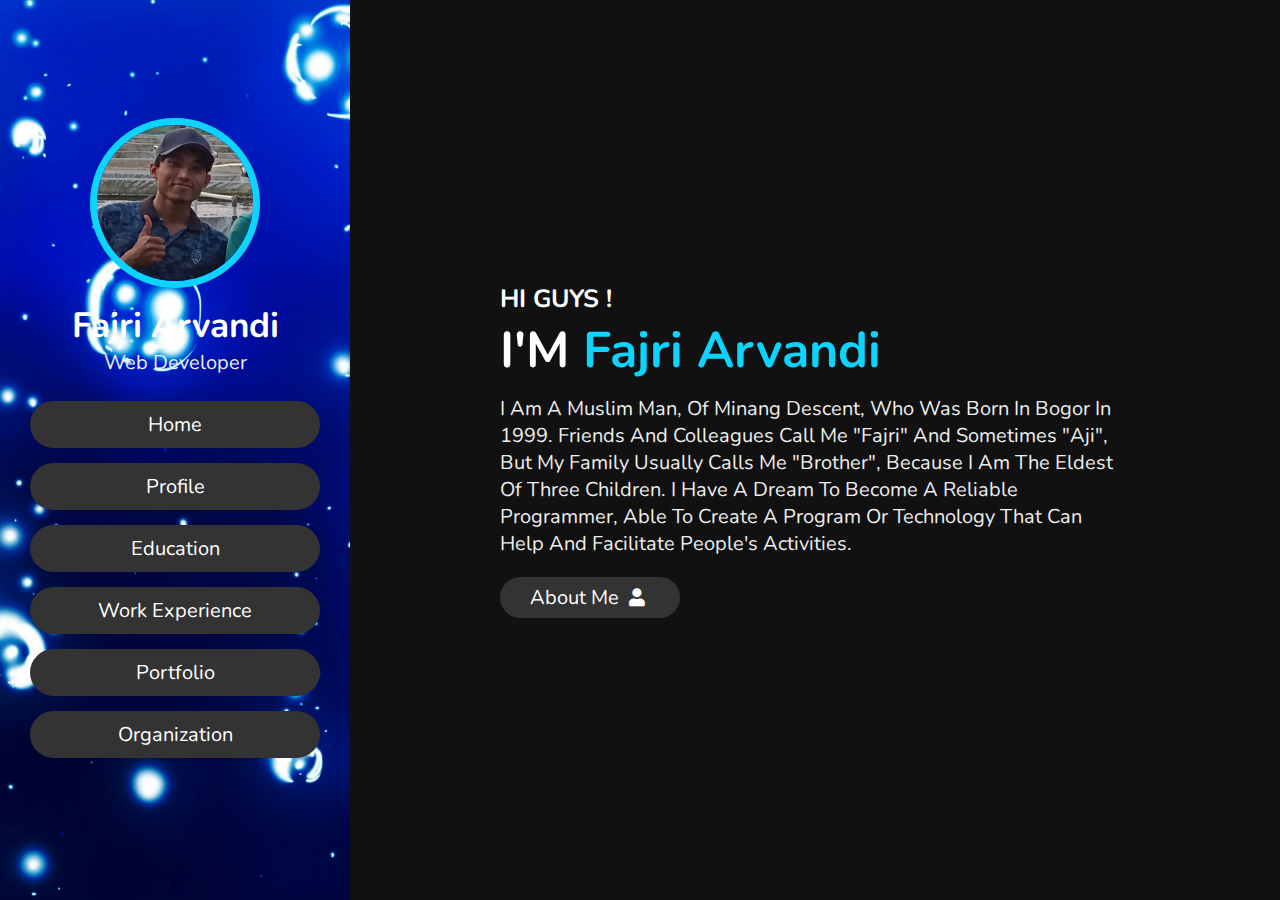
<file: index.html>
<!DOCTYPE html>
<html lang="en">
  <head>
    <title>Fajri A - CV</title>

    <!-- font awesome cdn link  -->
    <link
      rel="stylesheet"
      href="https://cdnjs.cloudflare.com/ajax/libs/font-awesome/5.15.2/css/all.min.css"
    />

    <!-- custom css file link  -->
    <link rel="stylesheet" href="/assets/css/style.css" />
  </head>

  <body>
    <!-- header section starts  -->

    <header>
      <div class="user">
        <img src="/gambar/ava.jpg" alt="foto profile" />
        <h3 class="name">fajri arvandi</h3>
        <p class="post">web developer</p>
      </div>

      <nav class="navbar">
        <ul>
          <li><a href="index.html">home</a></li>
          <li><a href="profile.html">profile</a></li>
          <li><a href="education.html">education</a></li>
          <li><a href="experience.html">work experience</a></li>
          <li><a href="portofolio.html">portfolio</a></li>
          <li><a href="organization.html">organization</a></li>
        </ul>
      </nav>
    </header>

    <!-- header section ends -->

    <!-- home section starts  -->

    <section class="home" id="home">
      <h3>HI GUYS !</h3>
      <h1>I'M <span>Fajri Arvandi</span></h1>
      <p>
        I am a Muslim man, of Minang descent, who was born in Bogor in 1999.
        Friends and colleagues call me "Fajri" and sometimes "Aji", but my
        family usually calls me "brother", because I am the eldest of three
        children. I have a dream to become a reliable programmer, able to create
        a program or technology that can help and facilitate people's
        activities.
      </p>
      <a href="profile.html"
        ><button class="btn">about me <i class="fas fa-user"></i></button
      ></a>
    </section>

    <!-- home section ends  -->
  </body>
</html>
</file>
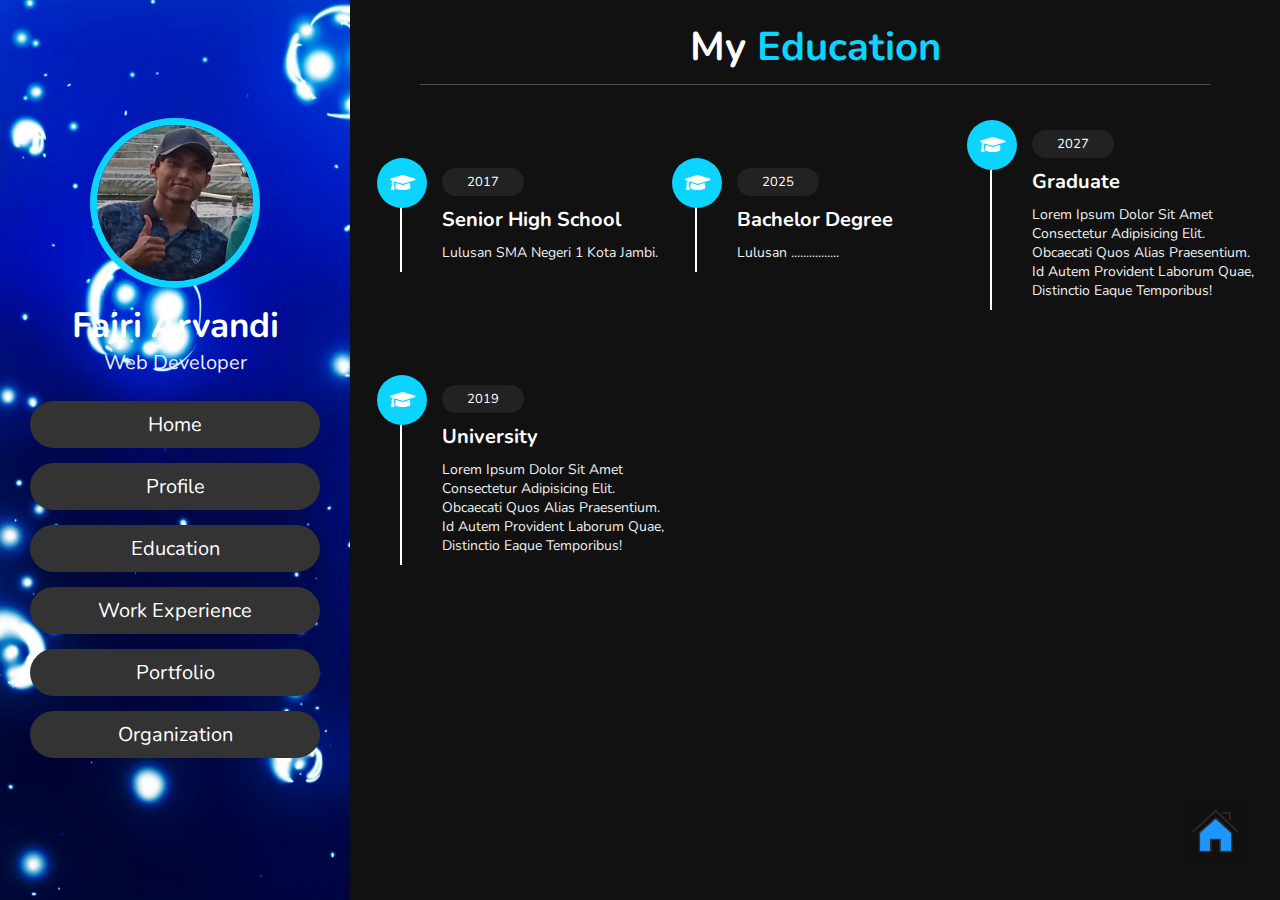
<file: education.html>
<!DOCTYPE html>
<html lang="en">
  <head>
    <title>Fajri A - CV</title>

    <!-- font awesome cdn link  -->
    <link
      rel="stylesheet"
      href="https://cdnjs.cloudflare.com/ajax/libs/font-awesome/5.15.2/css/all.min.css"
    />

    <!-- custom css file link  -->
    <link rel="stylesheet" href="/assets/css/style.css" />
  </head>

  <body>
    <!-- header section starts  -->

    <header>
      <div class="user">
        <img src="/gambar/ava.jpg" alt="" />
        <h3 class="name">fajri arvandi</h3>
        <p class="post">web developer</p>
      </div>

      <nav class="navbar">
        <ul>
          <li><a href="index.html">home</a></li>
          <li><a href="profile.html">profile</a></li>
          <li><a href="education.html">education</a></li>
          <li><a href="experience.html">work experience</a></li>
          <li><a href="portofolio.html">portfolio</a></li>
          <li><a href="organization.html">organization</a></li>
        </ul>
      </nav>
    </header>

    <!-- header section ends -->

    <!-- education section start -->

    <section class="education" id="education">
      <h1 class="heading">my <span>education</span></h1>

      <div class="box-container">
        <div class="box">
          <i class="fas fa-graduation-cap"></i>
          <span>2017</span>
          <h3>senior high school</h3>
          <p>Lulusan SMA Negeri 1 Kota Jambi.</p>
        </div>

        <div class="box">
          <i class="fas fa-graduation-cap"></i>
          <span>2025</span>
          <h3>bachelor degree</h3>
          <p>Lulusan ................</p>
        </div>

        <div class="box">
          <i class="fas fa-graduation-cap"></i>
          <span>2027</span>
          <h3>Graduate</h3>
          <p>
            Lorem ipsum dolor sit amet consectetur adipisicing elit. Obcaecati
            quos alias praesentium. Id autem provident laborum quae, distinctio
            eaque temporibus!
          </p>
        </div>

        <div class="box">
          <i class="fas fa-graduation-cap"></i>
          <span>2019</span>
          <h3>University</h3>
          <p>
            Lorem ipsum dolor sit amet consectetur adipisicing elit. Obcaecati
            quos alias praesentium. Id autem provident laborum quae, distinctio
            eaque temporibus!
          </p>
        </div>
      </div>
    </section>

    <!-- education section ends -->

    <div>
      <a href="index.html" class="top">
        <img src="/gambar/home.webp" width="70px" />
      </a>
    </div>
  </body>
</html>
</file>
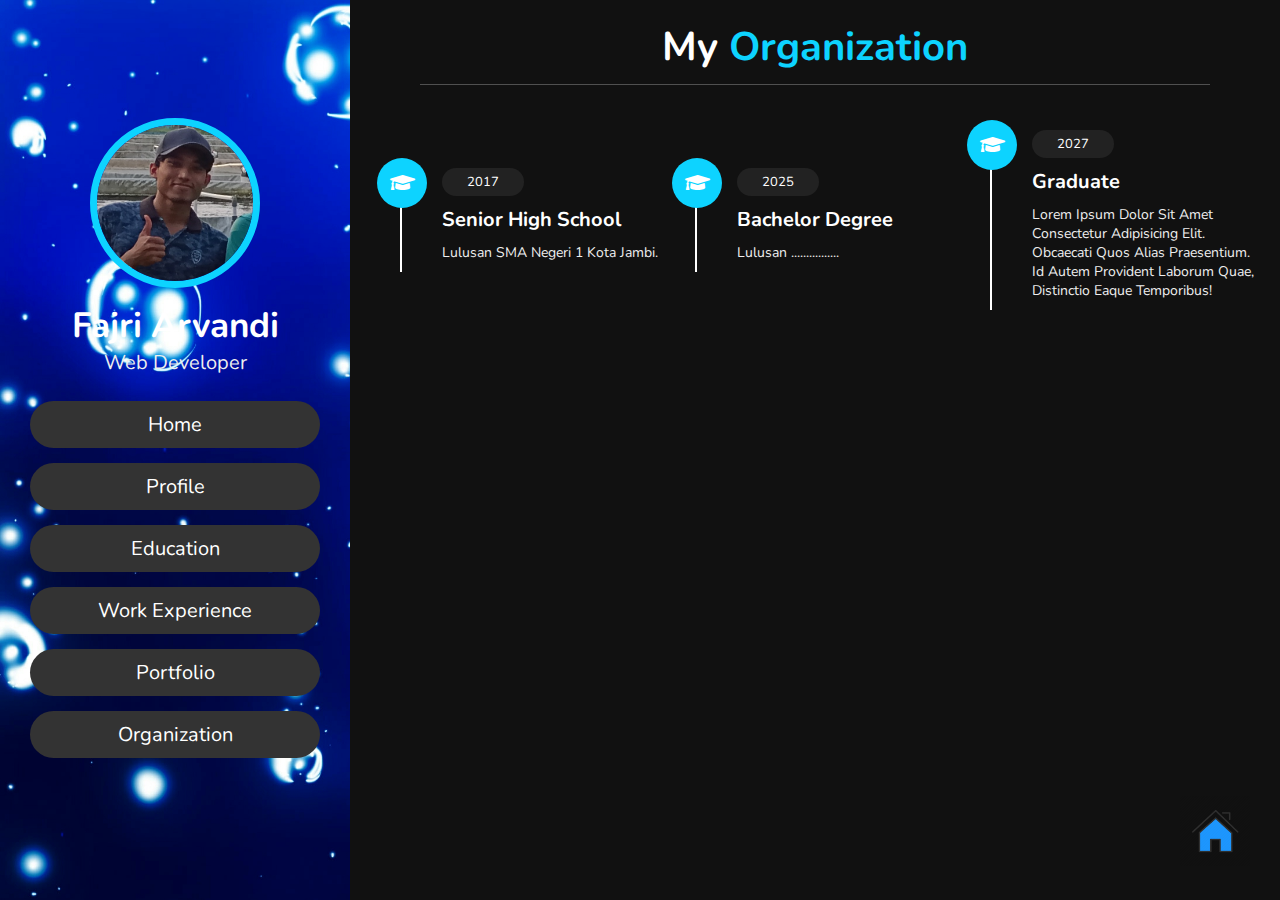
<file: organization.html>
<!DOCTYPE html>
<html lang="en">
  <head>
    <title>Fajri A - CV</title>

    <!-- font awesome cdn link  -->
    <link
      rel="stylesheet"
      href="https://cdnjs.cloudflare.com/ajax/libs/font-awesome/5.15.2/css/all.min.css"
    />

    <!-- custom css file link  -->
    <link rel="stylesheet" href="/assets/css/style.css" />
  </head>

  <body>
    <!-- header section starts  -->

    <header>
      <div class="user">
        <img src="/gambar/ava.jpg" alt="" />
        <h3 class="name">fajri arvandi</h3>
        <p class="post">web developer</p>
      </div>

      <nav class="navbar">
        <ul>
          <li><a href="index.html">home</a></li>
          <li><a href="profile.html">profile</a></li>
          <li><a href="education.html">education</a></li>
          <li><a href="experience.html">work experience</a></li>
          <li><a href="portofolio.html">portfolio</a></li>
          <li><a href="organization.html">organization</a></li>
        </ul>
      </nav>
    </header>

    <!-- header section ends -->

    <!-- organization section starts  -->

    <section class="education" id="organization">
      <h1 class="heading">my<span> organization</span></h1>

      <div class="box-container">
        <div class="box">
          <i class="fas fa-graduation-cap"></i>
          <span>2017</span>
          <h3>senior high school</h3>
          <p>Lulusan SMA Negeri 1 Kota Jambi.</p>
        </div>

        <div class="box">
          <i class="fas fa-graduation-cap"></i>
          <span>2025</span>
          <h3>bachelor degree</h3>
          <p>Lulusan ................</p>
        </div>

        <div class="box">
          <i class="fas fa-graduation-cap"></i>
          <span>2027</span>
          <h3>Graduate</h3>
          <p>
            Lorem ipsum dolor sit amet consectetur adipisicing elit. Obcaecati
            quos alias praesentium. Id autem provident laborum quae, distinctio
            eaque temporibus!
          </p>
        </div>

        </div>
      </div>
    </section>

    <!-- organization section ends  -->

    <div>
      <a href="index.html" class="top">
        <img src="/gambar/home.webp" width="70px" />
      </a>
    </div>
  </body>
</html>
</file>
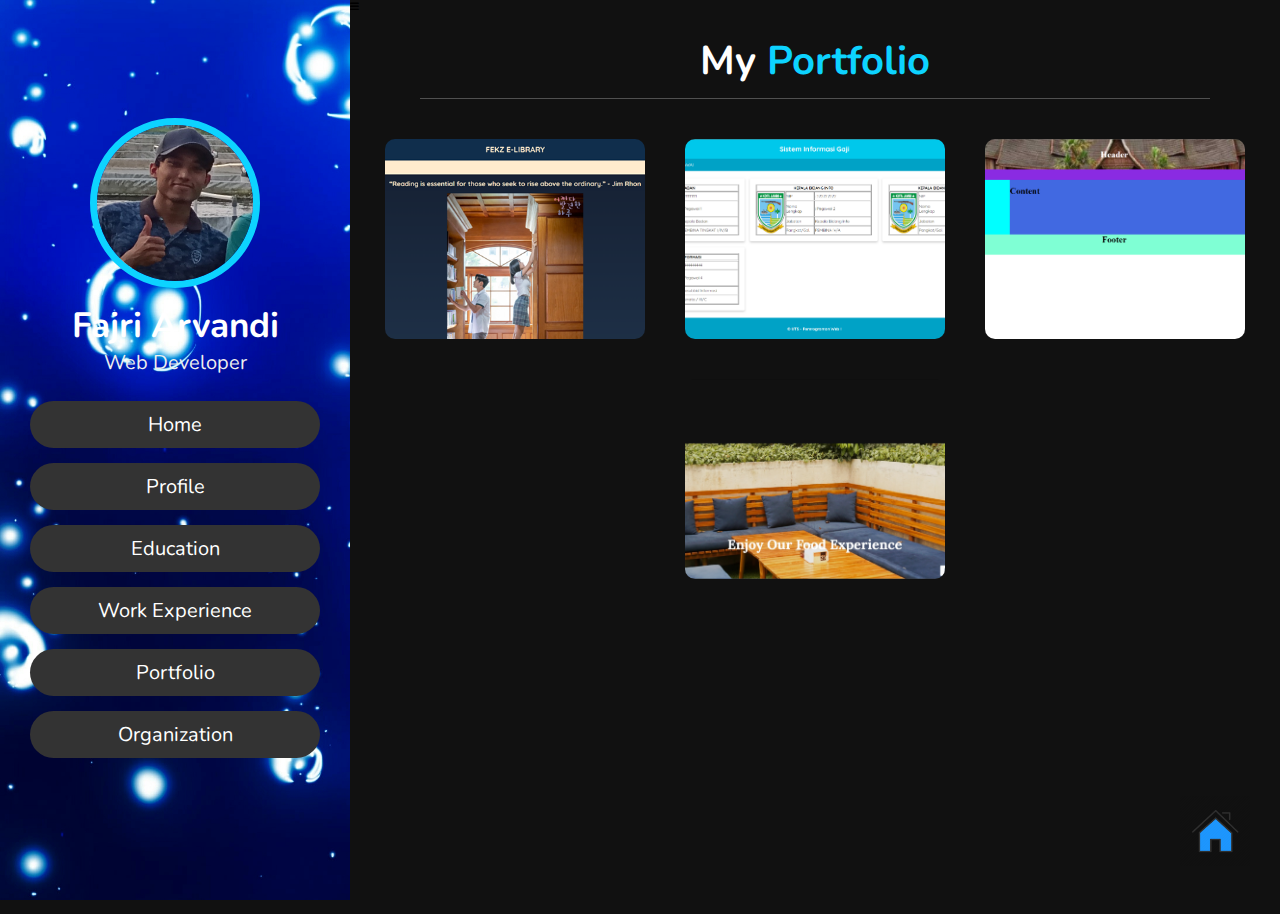
<file: portofolio.html>
<!DOCTYPE html>
<html lang="en">
  <head>
    <title>Fajri A - CV</title>
    
    <!-- font awesome cdn link  -->
    <link
      rel="stylesheet"
      href="https://cdnjs.cloudflare.com/ajax/libs/font-awesome/5.15.2/css/all.min.css"
    />

    <!-- custom css file link  -->
    <link rel="stylesheet" href="/assets/css/style.css" />
  </head>

  <body>
    <!-- header section starts  -->

    <header>
      <div class="user">
        <img src="/gambar/ava.jpg" alt="" />
        <h3 class="name">fajri arvandi</h3>
        <p class="post">web developer</p>
      </div>

      <nav class="navbar">
        <ul>
          <li><a href="index.html">home</a></li>
          <li><a href="profile.html">profile</a></li>
          <li><a href="education.html">education</a></li>
          <li><a href="experience.html">work experience</a></li>
          <li><a href="portofolio.html">portfolio</a></li>
          <li><a href="organization.html">organization</a></li>
        </ul>
      </nav>
    </header>

    <!-- header section ends -->

    <div id="menu" class="fas fa-bars"></div>

    <!-- portofolio section starts  -->

    <section class="portfolio" id="portfolio">
      <h1 class="heading">my <span>portfolio</span></h1>

      <div class="box-container">
        <div class="box">
          <img src="/gambar/fekz.png" alt="" />
        </div>

        <div class="box">
          <img src="/gambar/uts.png" alt="" />
        </div>

        <div class="box">
          <img src="/gambar/latihan.png" alt="" />
        </div>

        <div class="box">
          <img src="/gambar/cafe.jpg" alt="" />
        </div>

      </div>
    </section>

    <!-- portofolio section ends  -->

    <div>
      <a href="index.html" class="top">
        <img src="/gambar/home.webp" width="70px" />
      </a>
    </div>
  </body>
</html>
</file>
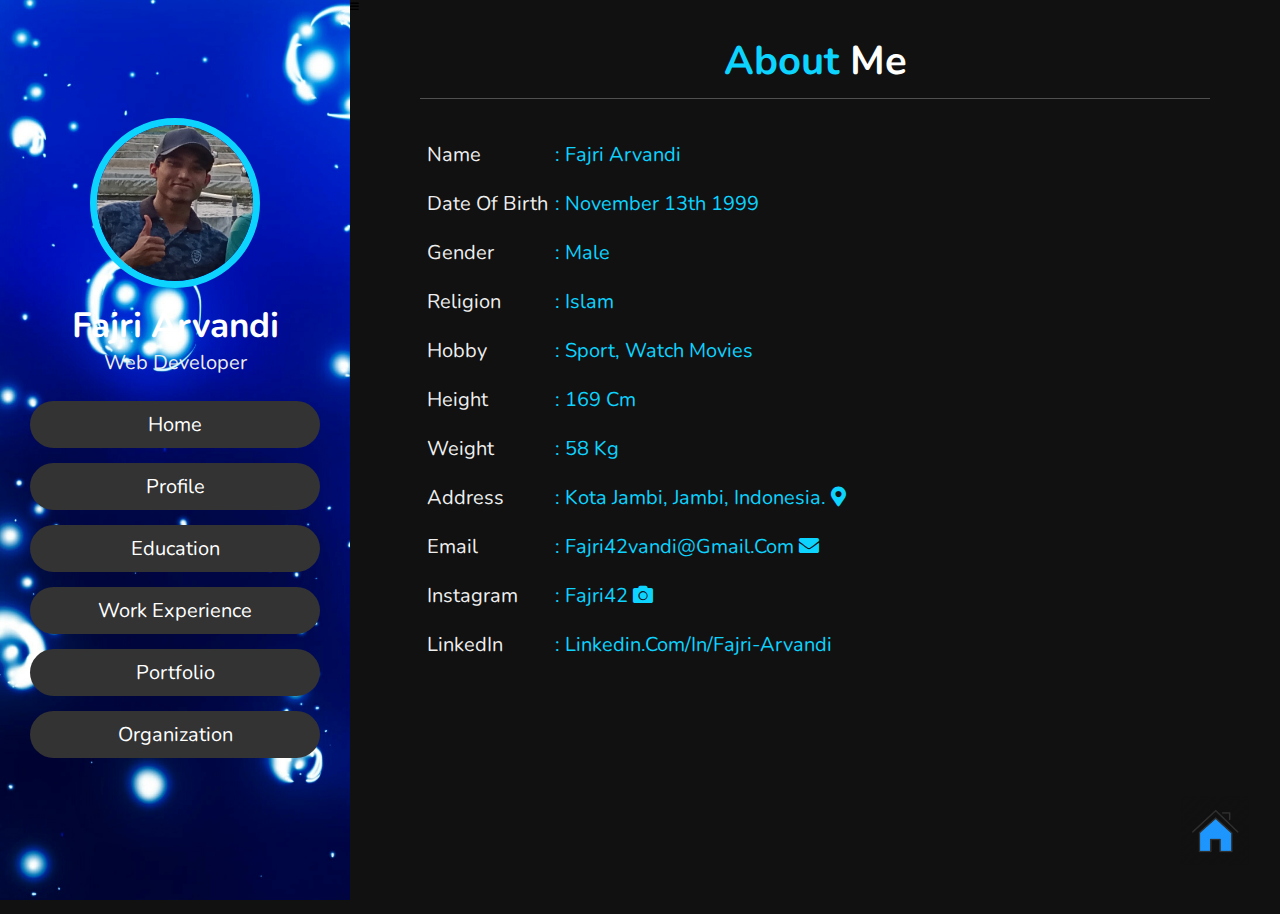
<file: profile.html>
<!DOCTYPE html>
<html lang="en">
  <head>
    <title>Fajri A - CV</title>

    <!-- font awesome cdn link  -->
    <link
      rel="stylesheet"
      href="https://cdnjs.cloudflare.com/ajax/libs/font-awesome/5.15.2/css/all.min.css"
    />

    <!-- custom css file link  -->
    <link rel="stylesheet" href="/assets/css/style.css" />
  </head>

  <body>
    <!-- header section starts  -->

    <header>
      <div class="user">
        <img src="/gambar/ava.jpg" alt="" />
        <h3 class="name">fajri arvandi</h3>
        <p class="post">web developer</p>
      </div>

      <nav class="navbar">
        <ul>
          <li><a href="index.html">home</a></li>
          <li><a href="profile.html">profile</a></li>
          <li><a href="education.html">education</a></li>
          <li><a href="experience.html">work experience</a></li>
          <li><a href="portofolio.html">portfolio</a></li>
          <li><a href="organization.html">organization</a></li>
        </ul>
      </nav>
    </header>

    <!-- header section ends -->

    <div id="menu" class="fas fa-bars"></div>

    <!-- profile section start -->

    <section class="about" id="about">
      <h1 class="heading"><span>about</span> me</h1>

      <div class="row">
        <div class="info">
          <table>
            <tr>
              <td>
                <h3><span>name</span></h3>
              </td>
              <td><h3>: fajri arvandi</h3></td>
            </tr>
            <tr>
              <td>
                <h3><span>date of birth</span></h3>
              </td>
              <td><h3>: november 13th 1999</h3></td>
            </tr>
            <tr>
              <td>
                <h3><span>gender</span></h3>
              </td>
              <td><h3>: male</h3></td>
            </tr>
            <tr>
              <td>
                <h3><span>religion</span></h3>
              </td>
              <td><h3>: islam</h3></td>
            </tr>
            <tr>
              <td>
                <h3><span>hobby</span></h3>
              </td>
              <td><h3>: sport, watch movies</h3></td>
            </tr>
            <tr>
              <td>
                <h3><span>Height</span></h3>
              </td>
              <td><h3>: 169 cm</h3></td>
            </tr>
            <tr>
              <td>
                <h3><span>weight</span></h3>
              </td>
              <td><h3>: 58 kg</h3></td>
            </tr>
            <tr>
              <td>
                <h3><span>address</span></h3>
              </td>
              <td>
                <h3>
                  : kota jambi, jambi, indonesia.
                  <i class="fas fa-map-marker-alt"></i>
                </h3>
              </td>
            </tr>
            <tr>
              <td>
                <h3><span>Email</span></h3>
              </td>
              <td>
                <h3>
                  : fajri42vandi@gmail.com <i class="fas fa-envelope"></i>
                </h3>
              </td>
            </tr>
            <tr>
              <td>
                <h3><span>instagram</span></h3>
              </td>
              <td>
                <h3>: fajri42 <i class="fas fa-camera"></i></h3>
              </td>
            </tr>
            <tr>
              <td>
                <h3><span>LinkedIn</span></h3>
              </td>
              <td>
                <h3>: linkedin.com/in/fajri-arvandi </h3>
              </td>
            </tr>
          </table>
        </div>
      </div>
    </section>

    <!-- profile section ends -->

    <div>
      <a href="index.html" class="top">
        <img src="/gambar/home.webp" width="70px" />
      </a>
    </div>

  </body>
</html>
</file>
<file: assets/css/style.css>
@import url('https://fonts.googleapis.com/css2?family=Nunito:wght@200;300;400;600&display=swap');

:root {
    --color: #0dd3ff;
}

* {
    font-family: 'Nunito', sans-serif;
    margin: 0;
    padding: 0;
    box-sizing: border-box;
    text-decoration: none;
    outline: none;
    border: none;
    text-transform: capitalize;
    transition: all .2s linear;
}

/* select text*/

*::selection {
    background: var(--color);
    color: #333;
}

/* select text*/

html {
    font-size: 62.5%;
    overflow-x: hidden;
}

body {
    background: #111;
    overflow-x: hidden;
    padding-left: 35rem;
}

section {
    min-height: 100vh;
    padding: 1rem;
}

/* about me button*/

.btn {
    padding: .7rem 3rem;
    background: #333;
    color: #fff;
    cursor: pointer;
    margin-top: 1rem;
    font-size: 2rem;
    border-radius: 5rem;
}

.btn i {
    padding: 0 .5rem;
    font-size: 1.8rem;
}

.btn:hover {
    background: var(--color);
}

/* about me button*/

.heading {
    text-align: center;
    margin: 0 6rem;
    font-size: 4rem;
    padding: 1rem;
    border-bottom: .1rem solid #fff4;
    color: #fff;
}

.heading span {
    color: var(--color);
}

header {
    position: fixed;
    top: 0;
    left: 0;
    z-index: 1000;
    height: 100%;
    width: 35rem;
    background: #1a1a1a;
    display: flex;
    align-items: center;
    justify-content: center;
    flex-flow: column;
    text-align: center;
    background-image: url(/gambar/hand.jpg);
    background-size: 700%;
}

header .user img {
    height: 17rem;
    width: 17rem;
    border-radius: 50%;
    object-fit: cover;
    margin-bottom: 1rem;
    border: .7rem solid var(--color);
}

header .user .name {
    font-size: 3.5rem;
    color: #fff;
}

header .user .post {
    font-size: 2rem;
    color: #eee;
}

header .navbar {
    width: 100%;
}

header .navbar ul {
    list-style: none;
    padding: 1rem 3rem;
}


header .navbar ul li a {
    display: block;
    padding: 1rem;
    margin: 1.5rem 0;
    background: #333;
    color: #fff;
    font-size: 2rem;
    border-radius: 5rem;
}

header .navbar ul li a:hover {
    background: var(--color);
}

/* profile start*/

.home {
    display: flex;
    justify-content: center;
    flex-flow: column;
    padding: 0 15rem;
}

.home h3 {
    font-size: 2.5rem;
    color: #fff;
}

.home h1 {
    font-size: 5rem;
    color: #fff;
}

.home h1 span {
    color: var(--color);
}

.home p {
    font-size: 2rem;
    color: #eee;
    padding: 1rem 0;
}

/* home end*/

/* profile start*/

.about .row {
    display: flex;
    align-items: center;
    justify-content: center;
    flex-wrap: wrap;
    padding: 1rem 0;
}

.about .row .info {
    flex: 1 1 48rem;
    padding: 2rem 1rem;
    padding-left: 6rem;
}

.about .row .info h3 {
    font-size: 2rem;
    color: var(--color);
    padding: 1rem 0;
    font-weight: normal;
}

.about .row .info h3 span {
    color: #eee;
    padding: 0 .5rem;
}

.about .row .counter {
    flex: 1 1 48rem;
    display: flex;
    justify-content: center;
    flex-wrap: wrap;
}

.about .row .counter .box {
    width: 20rem;
    background: #222;
    text-align: center;
    padding: 2rem;
    margin: 2rem;
}

.about .row .counter .box span {
    font-size: 4rem;
    color: var(--color);
}

.about .row .counter .box h3 {
    font-size: 2rem;
    color: #fff;
}

/* profile end*/

/* education start*/

.education .box-container {
    display: flex;
    align-items: center;
    justify-content: space-between;
    flex-wrap: wrap;
    padding: 1rem 0;
    padding-left: 3rem;
}

.education .box-container .box {
    width: 27rem;
    margin: 4rem 1rem;
    padding-left: 4rem;
    border-left: .2rem solid #fff;
    position: relative;
}

.education .box-container .box span {
    font-size: 1.3rem;
    background: #222;
    color: #fff;
    border-radius: 5rem;
    padding: .5rem 2.5rem;
}

.education .box-container .box h3 {
    font-size: 2rem;
    color: #fff;
    padding-top: 1.5rem;
}

.education .box-container .box p {
    font-size: 1.4rem;
    color: #eee;
    padding: 1rem 0;
}

.education .box-container .box i {
    position: absolute;
    top: -1.5rem;
    left: -2.5rem;
    height: 5rem;
    width: 5rem;
    border-radius: 50%;
    line-height: 5rem;
    text-align: center;
    font-size: 2rem;
    color: #fff;
    background: var(--color);
}

/* education end*/

/* experience start */
.experience .box-container {
    display: flex;
    align-items: center;
    justify-content: space-between;
    flex-wrap: wrap;
    padding: 1rem 0;
    padding-left: 3rem;
}

.experience .box-container .box {
    width: 27rem;
    margin: 4rem 1rem;
    padding-left: 4rem;
    border-left: .2rem solid #fff;
    position: relative;
}

.experience .box-container .box span {
    font-size: 1.3rem;
    background: #222;
    color: #fff;
    border-radius: 5rem;
    padding: .5rem 2.5rem;
}

.experience .box-container .box h3 {
    font-size: 2rem;
    color: #fff;
    padding-top: 1.5rem;
}

.experience .box-container .box p {
    font-size: 1.4rem;
    color: #eee;
    padding: 1rem 0;
}

.experience .box-container .box i {
    position: absolute;
    top: -1.5rem;
    left: -2.5rem;
    height: 5rem;
    width: 5rem;
    border-radius: 50%;
    line-height: 5rem;
    text-align: center;
    font-size: 2rem;
    color: #fff;
    background: var(--color);
}

/* experience end*/

/* portofolio start*/
.portfolio .box-container {
    display: flex;
    align-items: center;
    justify-content: center;
    flex-wrap: wrap;
    padding: 2rem 0;
}

.portfolio .box-container .box {
    height: 20rem;
    width: 26rem;
    border-radius: 1rem;
    margin: 2rem;
    overflow: hidden;
    cursor: pointer;
}

.portfolio .box-container .box img {
    height: 100%;
    width: 100%;
    object-fit: cover;
}

.portfolio .box-container .box:hover img {
    transform: scale(1.2);
}

/* portofolio end*/

.top {
    position: fixed;
    bottom: 3rem;
    right: 3rem;
    z-index: 100;
}
</file>
